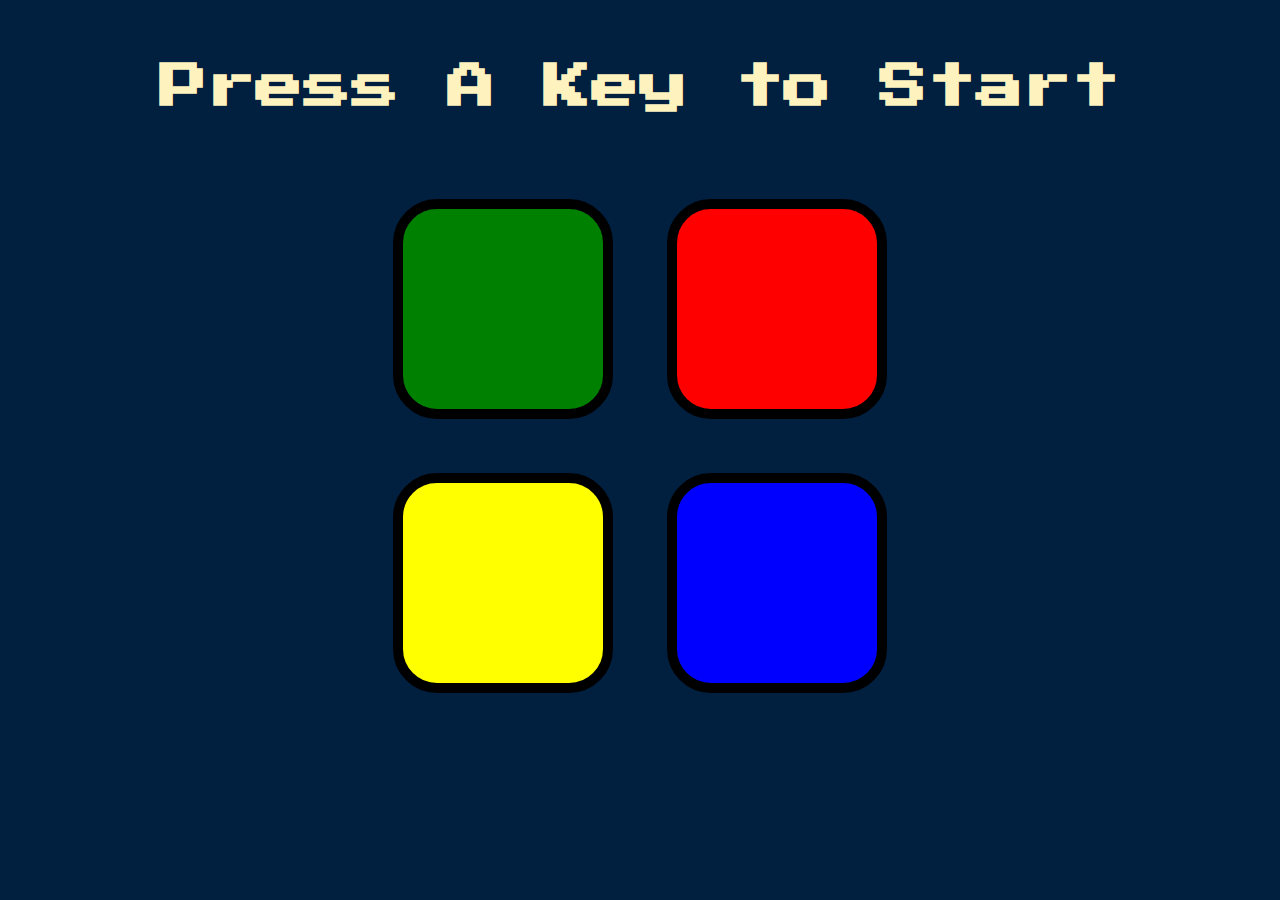
<file: Simon Game/index.html>
<!DOCTYPE html>
<html lang="en" dir="ltr">

<head>
  <meta charset="utf-8">
  <title>Simon</title>
  <link rel="stylesheet" href="styles.css">
  <link href="https://fonts.googleapis.com/css?family=Press+Start+2P" rel="stylesheet">
</head>

<body>
  <h1 id="level-title">Press A Key to Start</h1>
  <div class="container">
    <div lass="row">

      <div type="button" id="green" class="btn green">

      </div>

      <div type="button" id="red" class="btn red">

      </div>
    </div>

    <div class="row">

      <div type="button" id="yellow" class="btn yellow">

      </div>
      <div type="button" id="blue" class="btn blue">

      </div>

    </div>

  </div>
  <script src="https://code.jquery.com/jquery-3.6.0.js" integrity="sha256-H+K7U5CnXl1h5ywQfKtSj8PCmoN9aaq30gDh27Xc0jk=" crossorigin="anonymous"></script>
<script src="index.js" charset="utf-8"></script>
</body>

</html>
</file>
<file: Simon Game/styles.css>
body {
  text-align: center;
  background-color: #011F3F;
}

#level-title {
  font-family: 'Press Start 2P', cursive;
  font-size: 3rem;
  margin:  5%;
  color: #FEF2BF;
}

.container {
  display: block;
  width: 50%;
  margin: auto;

}

.btn {
  margin: 25px;
  display: inline-block;
  height: 200px;
  width: 200px;
  border: 10px solid black;
  border-radius: 20%;
}

.game-over {
  background-color: red;
  opacity: 0.8;
}

.red {
  background-color: red;
}

.green {
  background-color: green;
}

.blue {
  background-color: blue;
}

.yellow {
  background-color: yellow;
}

.pressed {
  box-shadow: 0 0 20px white;
  background-color: grey;
}
</file>
